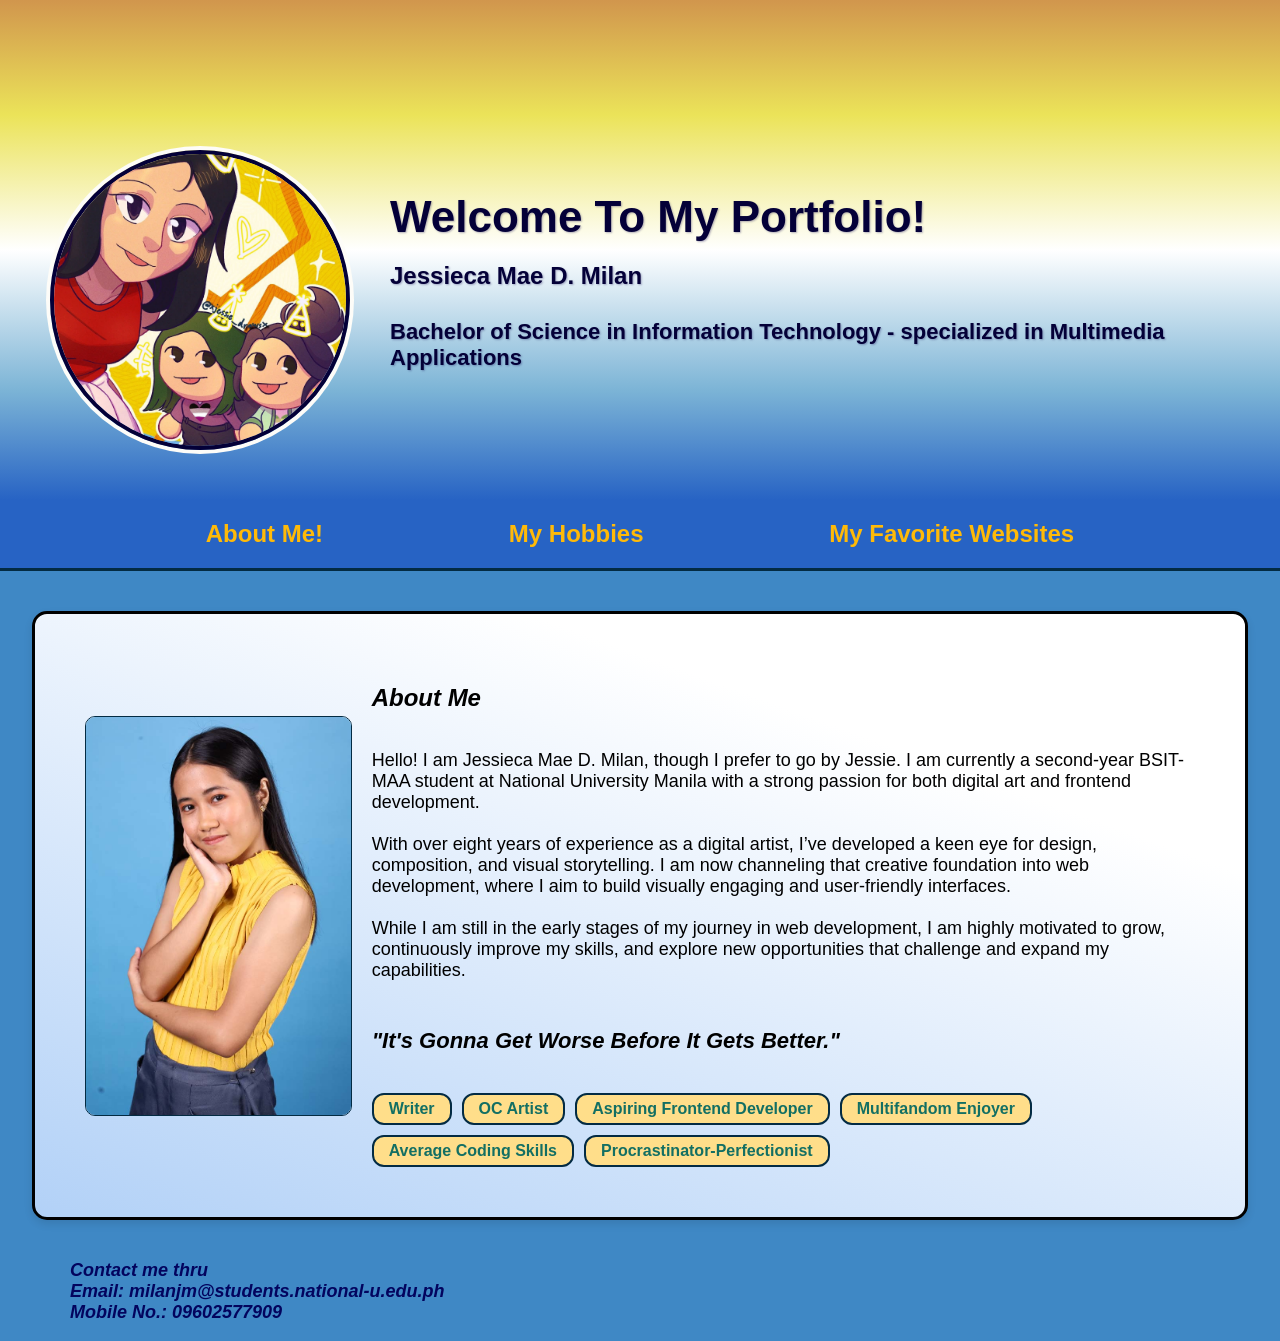
<file: index.html>
<!doctype html>
<html lang="en">
  <head>
    <link rel="stylesheet" href="styles.css"> 
    <meta charset="UTF-8" />
    <meta name="viewport" content="width=device-width, initial-scale=1.0" />
    <title>Jessie's Portfolio</title>
  </head>
 
  <style>
     .bar {
      display: inline-flex; /* hugs text width */
      padding: 5px 15px; /* add space around text */
      background: rgb(255, 222, 138);
      border-radius: 12px;
      border: 2px solid rgb(3, 43, 67);
      align-items: center; /* vertical center */
      justify-content: center; /* horizontal center */
      color: rgb(19, 111, 99);
      font-weight: bold;
      font-size: 16px;
      white-space: normal; /* allow text to wrap */
    }

     .status-bars-horizontal {
      display: flex; /* put bars in a row */
      gap: 10px; /* space between bars */
      flex-wrap: wrap; /* allow bars to wrap to next line */
      margin-top: 10px;
    }
 
    .bar-text {
      position: absolute; /* place text inside bar */
      left: 10px; /* padding from left */
      top: 50%;
      transform: translateY(-50%); /* center vertically */
      color: #03045e;
      font-weight: bold;
      font-size: 16px;
    }

    section img {
      height: 400px;
      width: auto;
      border: 1px solid rgb(3, 43, 67);
      border-radius: 10px;
      object-fit: cover;
      display: block;
      position: relative;
      flex-shrink: 0;
    }

    .about-content {
      display: flex;
      flex: 1;
      min-width: 0;
      flex-direction: column;
      
    }
 
  </style>
 
  <body>
    <header class="header">
      <img src="pics/pfp.jpg" alt="profile picture" width="300" height="300" />
      <div class="header-text">
        <h3>Welcome To My Portfolio!</h3>
        <h2>Jessieca Mae D. Milan</h2>
        <h4>Bachelor of Science in Information Technology - specialized in Multimedia Applications </h4>
      </div>
    </header>
 
    <nav>
      <a href="#aboutme">About Me!</a>
      <a href="hobbies.html">My Hobbies</a>
      <a href="websites.html" target="_self">My Favorite Websites</a>
    </nav>
 
    <section id="aboutme">
      <img src="pics/jessie.jpg" alt="about me picture" class="section-img"/>

      <div class="about-content"> 
        <h1>
            <strong><i>About Me</i></strong>
        </h1>
        <p>
            Hello! I am Jessieca Mae D. Milan, though I prefer to go by Jessie. I am
            currently a second-year BSIT-MAA student at National University Manila
            with a strong passion for both digital art and frontend development.
            <br />
            <br />With over eight years of experience as a digital artist, I’ve
            developed a keen eye for design, composition, and visual storytelling. I
            am now channeling that creative foundation into web development, where I
            aim to build visually engaging and user-friendly interfaces. <br />
            <br />While I am still in the early stages of my journey in web
            development, I am highly motivated to grow, continuously improve my
            skills, and explore new opportunities that challenge and expand my
            capabilities.
        </p>
        <h4><i>"It's Gonna Get Worse Before It Gets Better."</i></h4>
    
        <div class="status-bars-horizontal">
            <div class="bar">
            <span>Writer</span>
            </div>
            <div class="bar">
            <span>OC Artist</span>
            </div>
            <div class="bar">
            <span>Aspiring Frontend Developer</span>
            </div>
            <div class="bar">
            <span>Multifandom Enjoyer</span>
            </div>
            <div class="bar">
            <span>Average Coding Skills</span>
            </div>
            <div class="bar">
            <span>Procrastinator-Perfectionist</span>
            </div>
        </div>
      </div>
    </section>
 
    <footer>
      <p>
        <b
          ><i
            >Contact me thru <br />Email: milanjm@students.national-u.edu.ph
            <br />
            Mobile No.: 09602577909</i
          ></b
        >
      </p>
    </footer>
  </body>
</html>
</file>
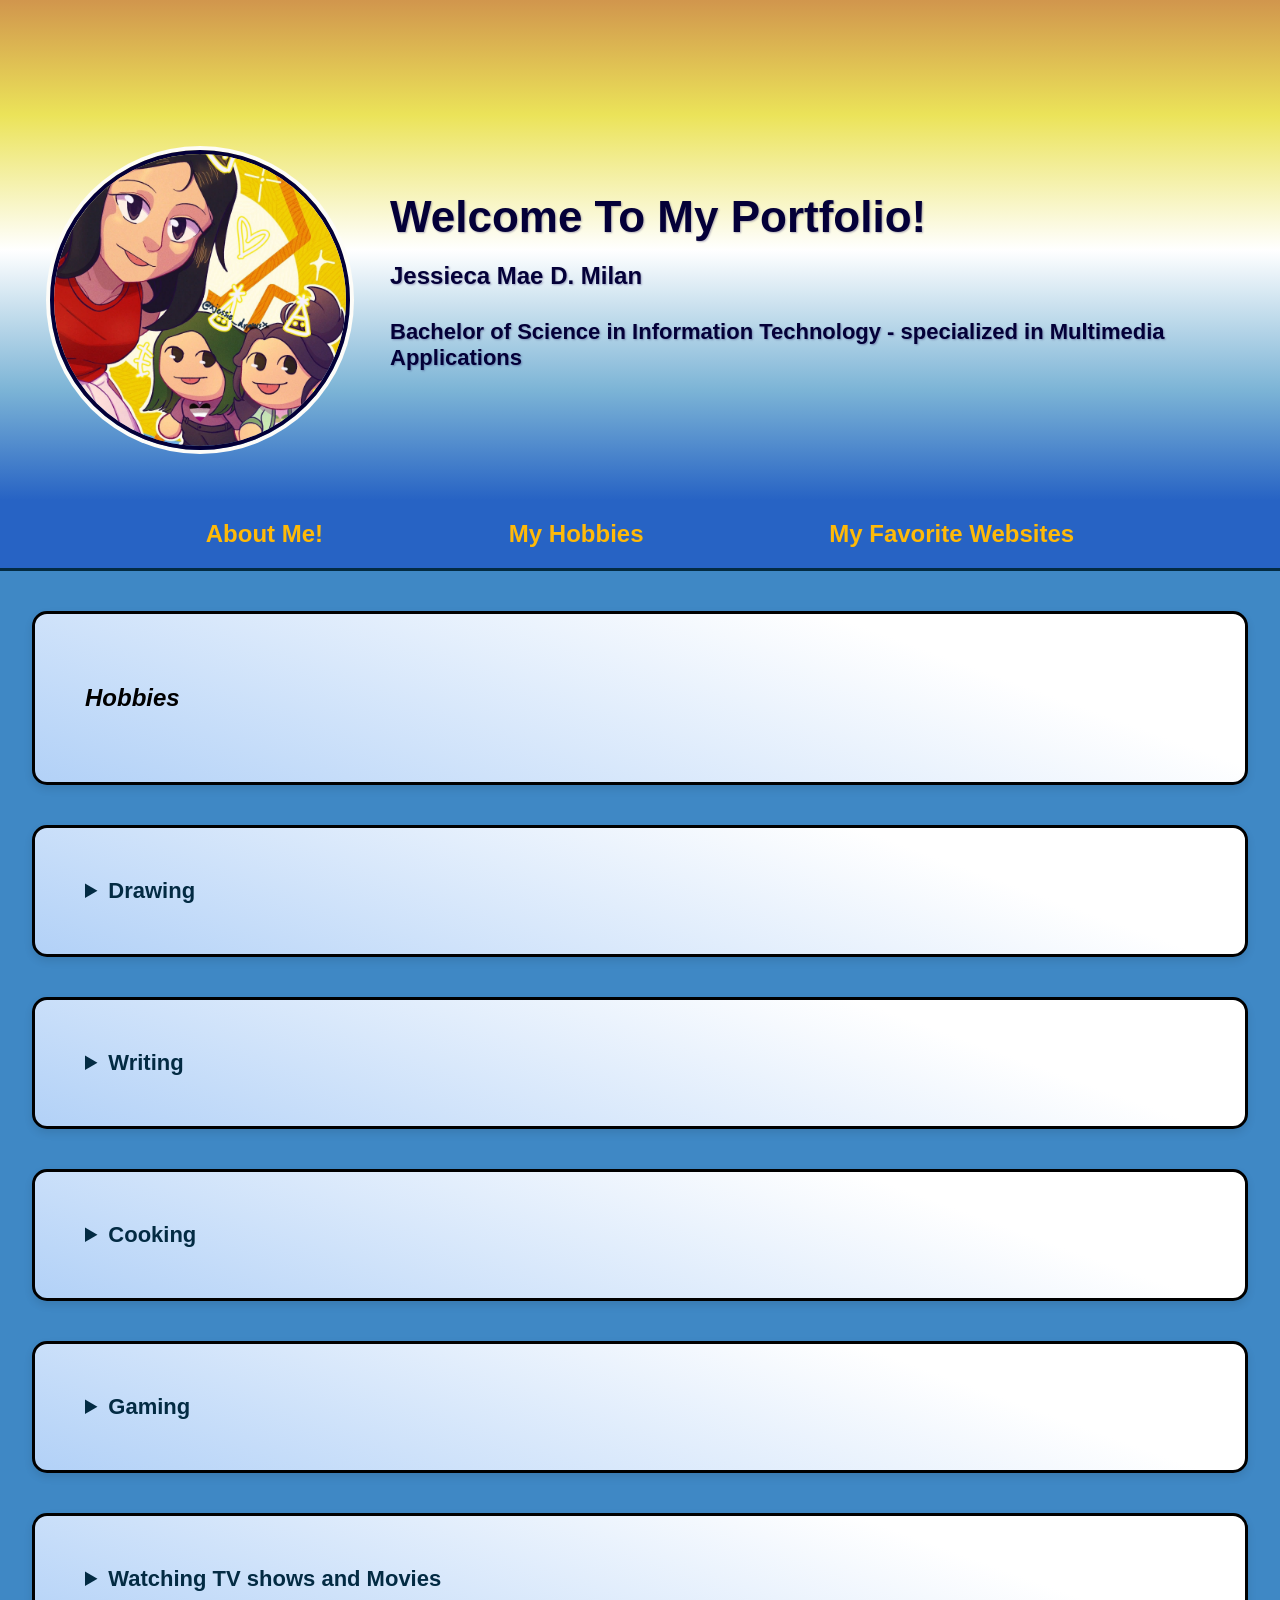
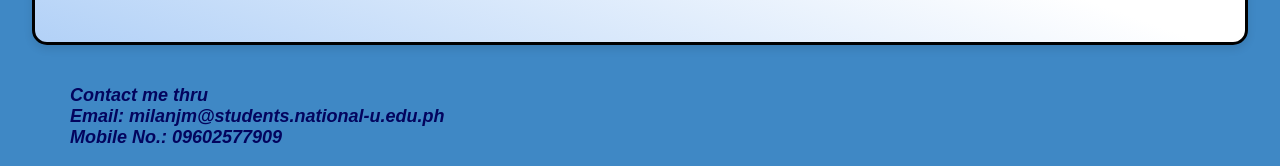
<file: hobbies.html>
<!doctype html>
<html lang="en">
  <head>
    <link rel="stylesheet" href="styles.css">
    <meta charset="UTF-8" />
    <meta name="viewport" content="width=device-width, initial-scale=1.0" />
    <title>Jessie's Portfolio</title>
  </head>
 
  <style>
   summary {
        cursor: pointer;
        color: rgb(3, 43, 67);
        font-weight: bold;
        font-size: 22px;
        transition: 0.3s;
    }

   summary:hover {
        color: rgb(19, 111, 99);
        letter-spacing: 2px;
        transition: 0.3s;
        transform: translate3d(5px);
    }

    .section-img {
        height: 300px;
        width: auto;
        border: 1px solid rgb(3, 43, 67);
        border-radius: 10px;
        object-fit: cover;
        display: block;
        position: relative;
        flex-shrink: 0;
        margin-top: 20px;       
    }

     .hobby-content {
      display: flex;
      flex: 1;
      min-width: 0;
      align-items: center;
      gap: 20px;
    }

    .tv-movies .hobby-content {
      display: block;
    }

    .tv-movies .gallery {
      width: 100%;
    }

    .gallery {
      display: grid;
      grid-template-columns: repeat(5, 1fr);
      gap: 40px;
      width: 100%;
    }

    .gallery a {
      display: block;
    }

    .gallery a:hover img {
      transform: scale(1.05);
      transition: 0.3s;
    }

    .gallery img {
      width: 100%;
      aspect-ratio: 4 / 6;
      object-fit: cover;
      border: 1px solid rgb(3, 43, 67);
      border-radius: 10px;
    }

    @media (max-width: 900px) {
    .gallery {
      grid-template-columns: repeat(3, 1fr);
    }
    }

    @media (max-width: 500px) {
      .gallery {
        grid-template-columns: repeat(2, 1fr);
      }
    }
 
  </style>
 
  <body>
    <header class="header">
      <img src="pics/pfp.jpg" alt="profile picture" width="300" height="300" />
      <div class="header-text">
        <h3>Welcome To My Portfolio!</h3>
        <h2>Jessieca Mae D. Milan</h2>
        <h4>Bachelor of Science in Information Technology - specialized in Multimedia Applications</h4>
      </div>
    </header>
 
    <nav>
      <a href="index.html" target="_self">About Me!</a>
      <a href="#hobbies">My Hobbies</a>
      <a href="websites.html" target="_self">My Favorite Websites</a>
    </nav>
 
   <section id="hobbies">
    <h1>
        <strong><i>Hobbies</i></strong>
    </h1>
    </section>

      <section class="drawing">
        <details>
          <summary>Drawing</summary>
            <div class="hobby-content">
              <img src="pics/art.jpg" alt="drawing picture" class="section-img"/>
                <h4>
                    8 years and counting, mainly focusing on character concepts and design.
                    The main programs I use are IbispaintX and Canva.
                    <br>This one shows the summary of my work! 
                    <br>I don't get to draw as much as I used to, or even do as much detail than before, but I still enjoy it a lot. 
                </h4>
            </div>
        </details>
    </section>

    <section class="writing">
        <details>
        <summary>Writing</summary>
           <div class="hobby-content"> 
              <img src="pics/writing.png" alt="writing picture" class="section-img"/>   
              <h4>
                  Only until recently, i've been dabbling in writing short stories and
                  making characters feel real to others. Reading is also included,
                  mainly fanfiction and original works on AO3.
              </h4>
           </div>
        </details>
    </section>

    <section class="cooking">
        <details>
        <summary>Cooking</summary>
            <div class="hobby-content">
                <img src="pics/cooking.jpg" alt="cooking picture" class="section-img"/>
                <h4>
                    A skill that was drilled into me as a kid. I learned from both my mother and grandmother
                    how to prepare and cook many of my family’s favorite home-cooked meals. I still can't fry chicken without
                    burning it.
                </h4>
            </div>
        </details>
    </section>

    <section class="gaming">
        <details>
        <summary>Gaming</summary>
            <div class="hobby-content">
              <img src="pics/gaming.png" alt="gaming picture" class="section-img"/>
                <h4>
                    I mainly play mobile games like The Battle Cats, Balatro, Among Us,
                    Undertale/Deltarune, as well as various puzzle games.
                </h4>
            </div>
        </details>
    </section>

    <section class="tv-movies">
        <details>
        <summary>Watching TV shows and Movies</summary>
           <div class="hobby-content">
              <h4>Current favorites:</h4>
              <div class="gallery">
                <a href="https://www.hbomax.com/ph/en/shows/pitt-2024/e6e7bad9-d48d-4434-b334-7c651ffc4bdf"> <img src="pics/the-pitt.jpg" alt="the pitt picture" /> </a>
                <a href="https://www.amazon.com/INVINCIBLE-SEASON-1/dp/B08WJN83XZ"> <img src="pics/invincible.jpg" alt="invincible picture"/> </a>
                <a href="https://www.youtube.com/watch?v=HwAPLk_sQ3w&list=PLHovnlOusNLgvAbnxluXCVB3KLj8e4QB-">  <img src="pics/tadc.webp" alt="tadc picture"/></a>
                <a href="https://youtube.com/playlist?list=PLwLSw1_eDZl3mptgIJ-ihxCV3_Ct7CNEF&si=_8Xhbl-TymuK3kWK"> <img src="pics/frieren.jpg" alt="frieren picture"/></a>
                <a href="https://ironlung.com/"> <img src="pics/iron-lung.jpg" alt="iron lung picture"/> </a>
                <a href="https://tv.apple.com/us/movie/wolfwalkers/umc.cmc.amuoq00hqelfi98j0gvg641x"> <img src="pics/wolfwalkers.png" alt="wolfwalkers picture"/> </a>
                <a href="https://www.dreamworks.com/movies/trolls-band-together"> <img src="pics/Trolls3film.jpg" alt="trolls 3 picture"/> </a>
                <a href="https://www.dreamworks.com/movies/the-wild-robot"> <img src="pics/the-wild-robot.webp" alt="the wild robot picture"/> </a>
                <a href="https://www.netflix.com/ph-en/title/81498621"> <img src="pics/kpop.webp" alt="kpop demon hunters picture"/> </a>
                <a href="https://www.sonypictures.com/movies/spidermanacrossthespiderverse"> <img src="pics/atsv.jpg" alt="across the spiderverse picture"/> </a>
              </div>
           </div>
        </details>
    </section>
    
    <footer>
      <p>
        <b
          ><i
            >Contact me thru <br />Email: milanjm@students.national-u.edu.ph
            <br />
            Mobile No.: 09602577909</i
          ></b
        >
      </p>
    </footer>
  </body>
</html>
</file>
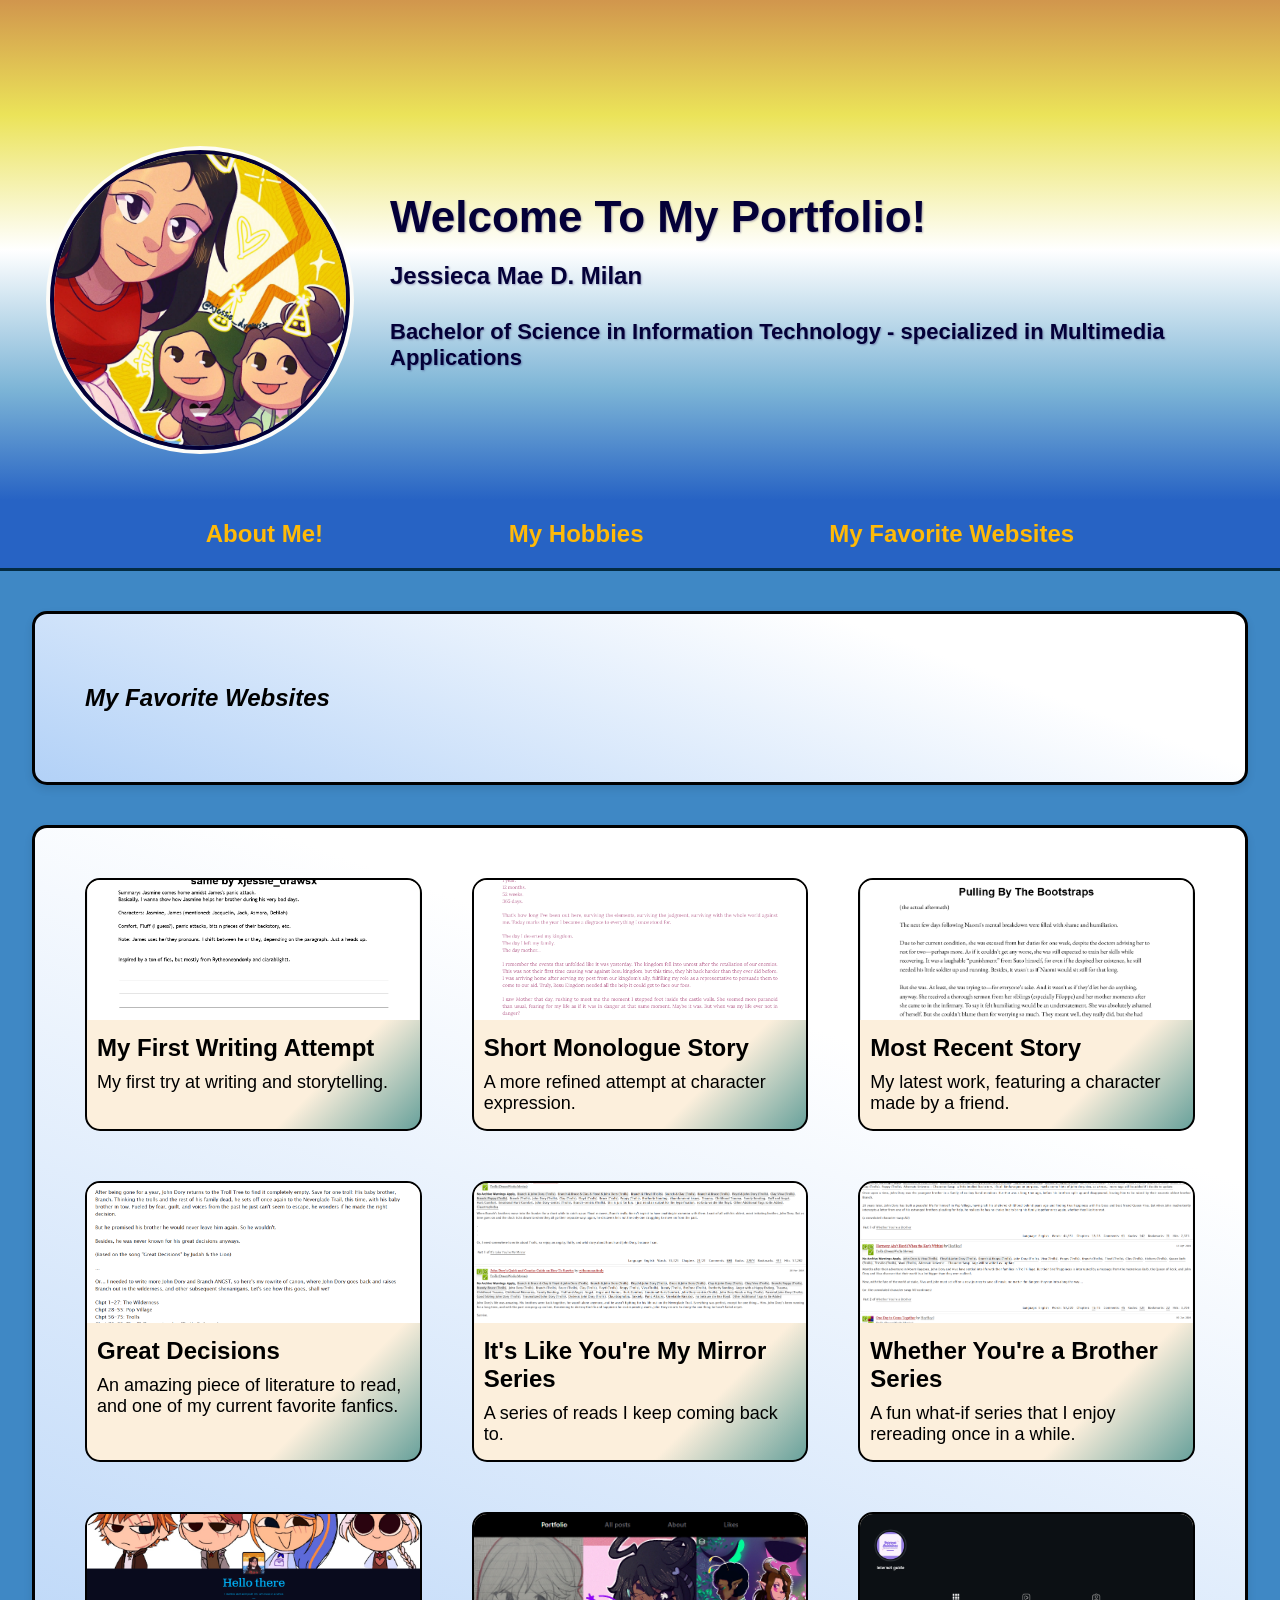
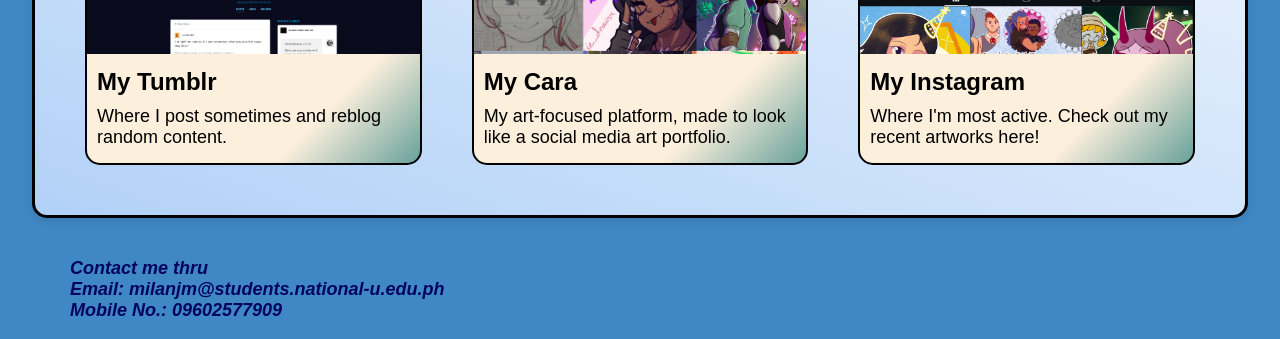
<file: websites.html>
<!DOCTYPE html>
<html lang="en">
<head>
    <link rel="stylesheet" href="styles.css">
    <meta charset="UTF-8">
    <meta name="viewport" content="width=device-width, initial-scale=1.0">
    <title>Jessie's Portfolio</title>
</head>
 
<style>
    .site-grid {
        width: 100%;
        display: grid;
        grid-template-columns: repeat(3, 1fr);
        gap: 50px;
    }

    .site-card {
        display: block;
        text-decoration: none;
        color: inherit;
        background: #fcefdc;
        background: linear-gradient(135deg,rgba(252, 239, 220, 1) 75%, rgba(104, 161, 155, 1) 100%);
        border-radius: 15px;
        overflow: hidden;
        border: 2px solid #000;
        transition: 0.3s;
    }

    .site-card img {
        width: 100%;
        height: 140px;
        object-fit: cover;
    }

    .site-card h3 {
        font-size: 24px;
        margin: 10px;
    }

    .site-card p {
        margin: 0 10px 15px;
    }

    .site-card:hover {
        letter-spacing: 2px;
        transition: 0.3s;
        transform: translateY(-5px);
    }
</style>
 
<body>
    <header class="header">
        <img src="pics/pfp.jpg" alt="profile picture" width="300" height="300">
        <div class="header-text">
             <h3>Welcome To My Portfolio!</h3>
            <h2>Jessieca Mae D. Milan</h2>
            <h4>Bachelor of Science in Information Technology - specialized in Multimedia Applications</h4>
        </div>
    </header>
   
    <nav>
        <a href="index.html" target="_self">About Me!</a>
        <a href="hobbies.html" target="_self">My Hobbies</a>
        <a href="#favwebs">My Favorite Websites</a>
    </nav>
 
    <section id="favwebs">
    <h1><strong><i>My Favorite Websites</i></strong></h1>
    </section>

    <section>
        <div class="site-grid">
            <!-- Writing Works -->
            <a href="https://docs.google.com/document/d/1z76eGRf5XEsPQVzLbaNVqxvsENsrhEg5IUk4Ttpof4E/edit?usp=sharing" target="_blank" class="site-card">
            <img src="pics/first-writing.png">
            <h3>My First Writing Attempt</h3>
            <p>My first try at writing and storytelling.</p>
            </a>

            <a href="https://docs.google.com/document/d/1ckFMItB1D88k1yewshDYOBmAlJAV3vrur8cK5zKV1ww/edit?usp=sharing" target="_blank" class="site-card">
            <img src="pics/second-writing.png">
            <h3>Short Monologue Story</h3>
            <p>A more refined attempt at character expression.</p>
            </a>

            <a href="https://docs.google.com/document/d/1pW1wTC_cTidPkX41tfPRAUW-CPrMSaheiJQ2zHqDMRc/edit?usp=sharing" target="_blank" class="site-card">
            <img src="pics/third-writing.png">
            <h3>Most Recent Story</h3>
            <p>My latest work, featuring a character made by a friend.</p>
            </a>

            <!-- Reading -->
            <a href="https://archiveofourown.org/works/56059690/chapters/142385026" target="_blank" class="site-card">
            <img src="pics/great-decisions.png">
            <h3>Great Decisions</h3>
            <p>An amazing piece of literature to read, and one of my current favorite fanfics.</p>
            </a>

            <a href="https://archiveofourown.org/series/3941989" target="_blank" class="site-card">
            <img src="pics/mirror-series.png">
            <h3>It's Like You're My Mirror Series</h3>
            <p>A series of reads I keep coming back to.</p>
            </a>

            <a href="https://archiveofourown.org/series/4016092" target="_blank" class="site-card">
            <img src="pics/brother-series.png">
            <h3>Whether You're a Brother Series</h3>
            <p>A fun what-if series that I enjoy rereading once in a while.</p>
            </a>

            <!-- Your Platforms -->
            <a href="https://jessiedoesstuffs.tumblr.com/?source=share" target="_blank" class="site-card">
            <img src="pics/tumblr.png">
            <h3>My Tumblr</h3>
            <p>Where I post sometimes and reblog random content.</p>
            </a>

            <a href="https://cara.app/xjessiedrawsx/all" target="_blank" class="site-card">
            <img src="pics/cara.png">
            <h3>My Cara</h3>
            <p>My art-focused platform, made to look like a social media art portfolio.</p>
            </a>

            <a href="https://www.instagram.com/xjessie_drawsx?igsh=dHFkM2ppeHNqOXh2" target="_blank" class="site-card">
            <img src="pics/insta.png">
            <h3>My Instagram</h3>
            <p>Where I'm most active. Check out my recent artworks here!</p>
            </a>

        </div>
    </section>
    
    <footer>
        <p><b><i>Contact me thru
        <br>Email: milanjm@students.national-u.edu.ph
    <br> Mobile No.: 09602577909</i></b></p>
    </footer>
 
</body>
</html>
</file>
<file: styles.css>
html {
      scroll-behavior: smooth;
    }

    * {
      box-sizing: border-box;
    }
 
    body {
      margin: 0;
      font-family: "Trebuchet MS", sans-serif;
      background-color: rgb(63, 136, 197);
      position: relative;
    }

     .header {
      display: flex;
      height: 500px;
      align-items: flex-end;
      justify-content: flex-start;
      gap: 20px;
      background: #2763c4;
      background: linear-gradient(
        0deg,
        rgba(39, 99, 196, 1) 0%,
        rgba(124, 180, 214, 1) 22%,
        rgba(255, 255, 255, 1) 50%,
        rgba(235, 227, 89, 1) 77%,
        rgba(209, 150, 77, 1) 100%
      );
      color: #040038;
      padding: 30px;
      text-align: left;
      text-shadow: 1px 1px 2px rgba(13, 0, 80, 0.3);
    }

    .header-text {
      margin-bottom: 70px;
    }
 
    .header img {
      border-radius: 50%;
      border: 4px solid;
      box-shadow: 0 0 0 4px #fdfcf8;
      position: relative;
      margin: 20px;
    }
 
    nav {
        background-color: rgb(39, 99, 196);
        position: sticky;
        top: 0;
        border-bottom: rgb(3, 43, 67) solid 3px;
        width: 100%;
        padding: 20px;
        flex-wrap: wrap;
        display: flex;
        justify-content: space-evenly;
        align-items: center;
        z-index: 1000;
    }

    nav a {
        color: rgb(255, 186, 8);
        text-decoration: none;
        font-size: 24px;
        font-weight: bold;
    }
 
    a:hover {
      color: rgb(208, 0, 0);
      letter-spacing: 2px;
      transition: 0.3s;
    }
 
    section {
      padding: 50px;
      margin: 40px auto;
      max-width: 1550px;
      width: 95%;
      background: linear-gradient(200deg, #ffffff 25%, #b2d1f7 100%);
      font-size: 16px;
      border: 3px solid #000;
      border-radius: 15px;
      display: flex;
      flex-wrap: wrap;
      align-items: center;
      gap: 20px;
      position: relative;
      box-shadow: 0 4px 8px rgba(0, 0, 0, 0.1);
    }
 
    li {
      text-align: left;
      margin-bottom: 10px;
      font-size: 20px;
    }
    
    p {
      font-size: 18px;
    }

    h3 {
      font-size: 44px;
      margin-bottom: 10px;
    }

    h2 {
      font-size: 24px;
      margin-bottom: 10px;
    }

    h4{
      font-size: 22px;
    }

     a {
      color: rgb(19, 111, 99);
    }
 
    footer {
      background-color: rgb(63, 136, 197);
      font-family: "Trebuchet MS", sans-serif;
      padding-left: 70px;
      text-align: left;
    }
 
    footer p {
      color: #03045e;
      text-decoration: none;
      font-size: 18px;
    }
</file>
